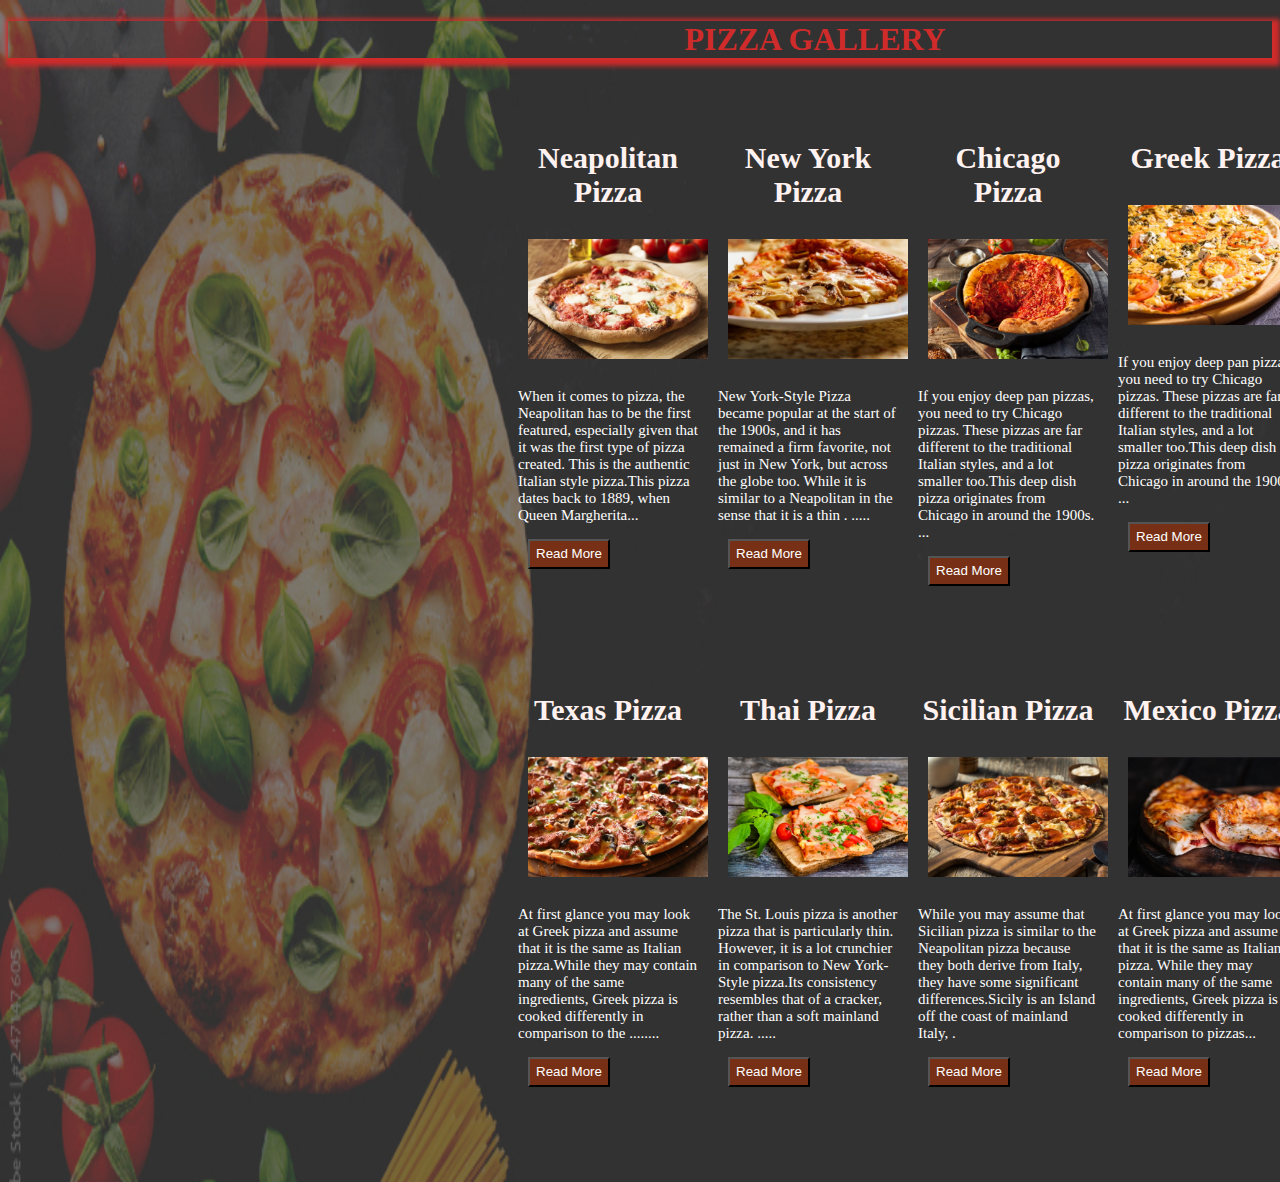
<file: index.html>
<!DOCTYPE html>
<html lang="en">
<head>
    <meta charset="UTF-8">
    <meta http-equiv="X-UA-Compatible" content="IE=edge">
    <meta name="viewport" content="width=device-width, initial-scale=1.0">
    <title>Document</title>
    <link rel="stylesheet" href="./food_gallery.css">
</head>
<body>
    <h1 class="a"> <strong>PIZZA GALLERY</strong> </h1>
    <div class="parent">
      
        <div class="child">
            <h1 class="heading1">Neapolitan Pizza</h1>
            <img src="./Image/Neapolitan-Pizza.webp" alt="">
        <p>When it comes to pizza, the Neapolitan has to be the first featured, especially given that it was the first type of pizza created.  This is the authentic Italian style pizza.This pizza dates back to 1889, when Queen Margherita...</p>
    <button>Read More</button>    
    </div>

        <div class="child">
            <h1 class="heading1">New York Pizza</h1>
            <img src="./Image/New York-Style Pizza.webp" alt="">
        <p>New York-Style Pizza became popular at the start of the 1900s, and it has remained a firm favorite, not just in New York, but across the globe too. While it is similar to a Neapolitan in the sense that it is a thin . ..... </p>
        <button>Read More</button>   
     </div>

        <div class="child">
            <h1 class="heading1">Chicago Pizza</h1>
            <img src="./Image/Chicago Style Pizza.jpg" alt="">
      <p>If you enjoy deep pan pizzas, you need to try Chicago pizzas. These pizzas are far different to the traditional Italian styles, and a lot smaller too.This deep dish pizza originates from Chicago in around the 1900s. ...</p>
      <button>Read More</button>    
        </div>

        <div class="child">
            <h1 class="heading1">Greek Pizza</h1>
            <img src="./Image/Greek-Pizza.webp" alt="">
      <p>If you enjoy deep pan pizzas, you need to try Chicago pizzas. These pizzas are far different to the traditional Italian styles, and a lot smaller too.This deep dish pizza originates from Chicago in around the 1900s. ...</p>
      <button>Read More</button>    
        </div>

    </div>


    <div class="parent">
      
        <div class="child">
            <h1 class="heading1">Texas Pizza</h1>
            <img src="./Image/californian pizza.webp" alt="">
        <p>At first glance you may look at Greek pizza and assume that it is the same as Italian pizza.While they may contain many of the same ingredients, Greek pizza is cooked differently in comparison to the ........ </p>
    <button>Read More</button>    
    </div>

        <div class="child">
            <h1 class="heading1">Thai Pizza</h1>
            <img src="./Image/roman-style-pizza.webp" alt="">
        <p>The St. Louis pizza is another pizza that is particularly thin. However, it is a lot crunchier in comparison to New York-Style pizza.Its consistency resembles that of a cracker, rather than a soft mainland pizza. .....</p>
        <button>Read More</button>   
     </div>

        <div class="child">
            <h1 class="heading1">Sicilian Pizza</h1>
            <img src="./Image/Louis Pizza.webp" alt="">
      <p>While you may assume that Sicilian pizza is similar to the Neapolitan pizza because they both derive from Italy, they have some significant differences.Sicily is an Island off the coast of mainland Italy, .</p>
      <button>Read More</button>    
        </div>

        <div class="child">
            <h1 class="heading1">Mexico Pizza</h1>
            <img src="./Image/ne pizza.webp" alt="">
       <p>At first glance you may look at Greek pizza and assume that it is the same as Italian pizza. While they may contain many of the same ingredients, Greek pizza is cooked differently in comparison to pizzas... </p>
       <button>Read More</button>    
        </div>

    </div>
   
   
</body>
</html>
</file>
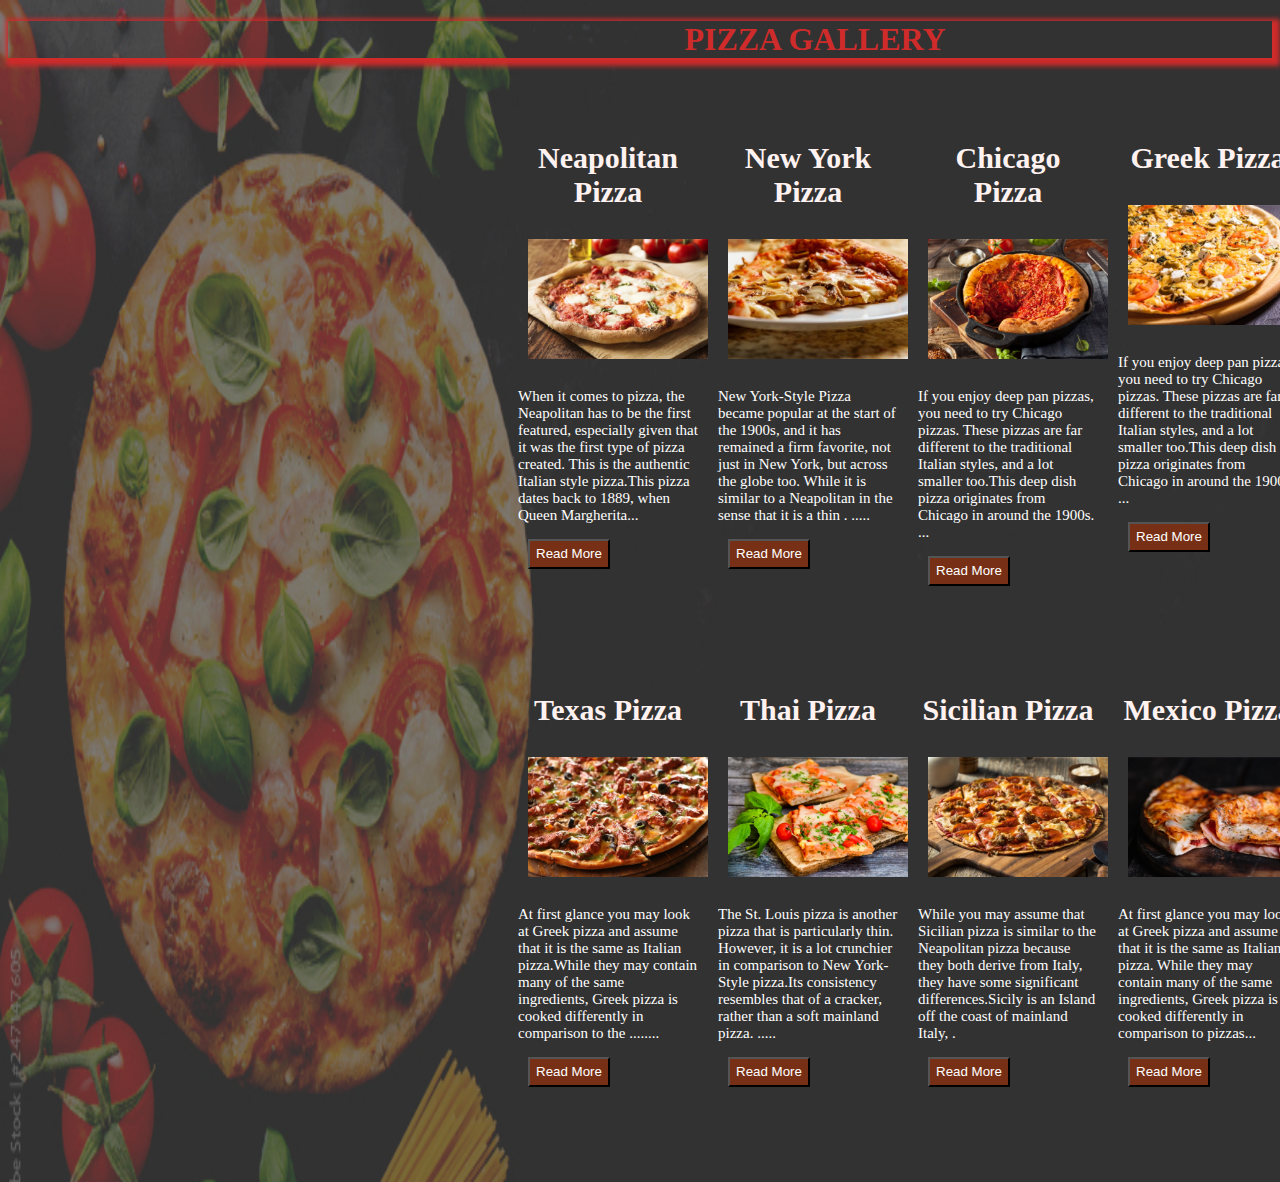
<file: food_gallery.html>
<!DOCTYPE html>
<html lang="en">
<head>
    <meta charset="UTF-8">
    <meta http-equiv="X-UA-Compatible" content="IE=edge">
    <meta name="viewport" content="width=device-width, initial-scale=1.0">
    <title>Document</title>
    <link rel="stylesheet" href="./food_gallery.css">
</head>
<body>
    <h1 class="a"> <strong>PIZZA GALLERY</strong> </h1>
    <div class="parent">
      
        <div class="child">
            <h1 class="heading1">Neapolitan Pizza</h1>
            <img src="./Image/Neapolitan-Pizza.webp" alt="">
        <p>When it comes to pizza, the Neapolitan has to be the first featured, especially given that it was the first type of pizza created.  This is the authentic Italian style pizza.This pizza dates back to 1889, when Queen Margherita...</p>
    <button>Read More</button>    
    </div>

        <div class="child">
            <h1 class="heading1">New York Pizza</h1>
            <img src="./Image/New York-Style Pizza.webp" alt="">
        <p>New York-Style Pizza became popular at the start of the 1900s, and it has remained a firm favorite, not just in New York, but across the globe too. While it is similar to a Neapolitan in the sense that it is a thin . ..... </p>
        <button>Read More</button>   
     </div>

        <div class="child">
            <h1 class="heading1">Chicago Pizza</h1>
            <img src="./Image/Chicago Style Pizza.jpg" alt="">
      <p>If you enjoy deep pan pizzas, you need to try Chicago pizzas. These pizzas are far different to the traditional Italian styles, and a lot smaller too.This deep dish pizza originates from Chicago in around the 1900s. ...</p>
      <button>Read More</button>    
        </div>

        <div class="child">
            <h1 class="heading1">Greek Pizza</h1>
            <img src="./Image/Greek-Pizza.webp" alt="">
      <p>If you enjoy deep pan pizzas, you need to try Chicago pizzas. These pizzas are far different to the traditional Italian styles, and a lot smaller too.This deep dish pizza originates from Chicago in around the 1900s. ...</p>
      <button>Read More</button>    
        </div>

    </div>


    <div class="parent">
      
        <div class="child">
            <h1 class="heading1">Texas Pizza</h1>
            <img src="./Image/californian pizza.webp" alt="">
        <p>At first glance you may look at Greek pizza and assume that it is the same as Italian pizza.While they may contain many of the same ingredients, Greek pizza is cooked differently in comparison to the ........ </p>
    <button>Read More</button>    
    </div>

        <div class="child">
            <h1 class="heading1">Thai Pizza</h1>
            <img src="./Image/roman-style-pizza.webp" alt="">
        <p>The St. Louis pizza is another pizza that is particularly thin. However, it is a lot crunchier in comparison to New York-Style pizza.Its consistency resembles that of a cracker, rather than a soft mainland pizza. .....</p>
        <button>Read More</button>   
     </div>

        <div class="child">
            <h1 class="heading1">Sicilian Pizza</h1>
            <img src="./Image/Louis Pizza.webp" alt="">
      <p>While you may assume that Sicilian pizza is similar to the Neapolitan pizza because they both derive from Italy, they have some significant differences.Sicily is an Island off the coast of mainland Italy, .</p>
      <button>Read More</button>    
        </div>

        <div class="child">
            <h1 class="heading1">Mexico Pizza</h1>
            <img src="./Image/ne pizza.webp" alt="">
       <p>At first glance you may look at Greek pizza and assume that it is the same as Italian pizza. While they may contain many of the same ingredients, Greek pizza is cooked differently in comparison to pizzas... </p>
       <button>Read More</button>    
        </div>

    </div>
   
   
</body>
</html>
</file>
<file: food_gallery.css>
body{
   background-image: url(./Image/background.jpg);
   background-repeat: no-repeat;
   background-size: 1350px 1250px;
}
h1{
    text-align: center;
    color: rgb(252, 252, 252);
    justify-content: space-around;
    align-items: center;
  }
  .a{
      padding-left: 350px;
      color: rgb(207, 43, 43);
      box-shadow: 3px 3px 5px 5px;
  }
.parent{
    height: 500px;
    width: 800px;
    display: flex;
    margin-top: 52px;
    color: white;
    font-size: 15px;
    padding-left: 500px;
   
}
.child
{
    height: 500px;
    width: 442px;
    padding: 10px;
    color: white;
    
}
img{
    width: 100%;
    padding: 10px;
}

button{
  margin-left: 10px ;
  height: 30px;
  background-color: rgb(119, 48, 22);
  color: white;

}
button:hover{
    background-color: red;
    box-shadow: 3px 3px 3px 3px ;
}
.heading1{
color:  rgb(255, 242, 240);

}
</file>
